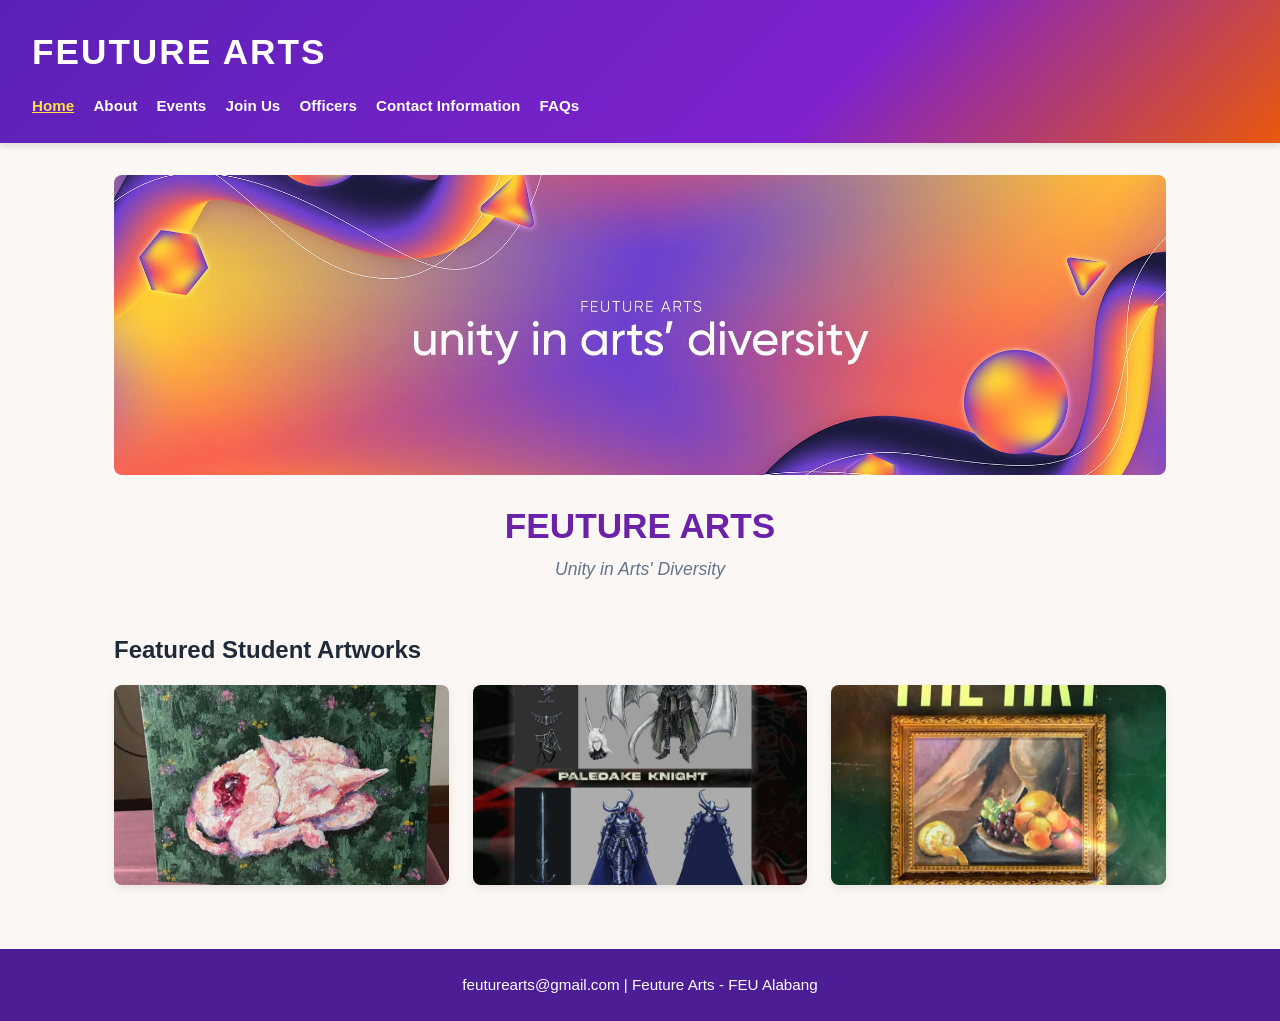
<file: index.html>
<!DOCTYPE html>
<html lang="en">
<head>
  <meta charset="UTF-8">
  <meta name="viewport" content="width=device-width, initial-scale=1.0">
  <title>FEUTURE ARTS | Home</title>
  <link rel="stylesheet" href="style.css">
</head>
<body>
  <header>
    <h1>FEUTURE ARTS</h1>
    <nav>
      <ul>
        <li><a href="index.html" class="active">Home</a></li>
        <li><a href="about.html">About</a></li>
        <li><a href="events.html">Events</a></li>
        <li><a href="join.html">Join Us</a></li>
        <li><a href="officers.html">Officers</a></li>
        <li><a href="contact.html">Contact Information</a></li>
        <li><a href="faqs.html">FAQs</a></li>
      </ul>
    </nav>
  </header>

  <main>
    <section style="text-align: center; margin-bottom: 3rem;">
      <img src="images/header.jpg" alt="Feuture Arts Header" style="width: 100%; max-height: 300px; object-fit: cover; border-radius: 8px; margin-bottom: 1rem;">
      <h2 style="font-size: 2.2rem; color: var(--primary-purple);">FEUTURE ARTS</h2>
      <p style="font-size: 1.1rem; font-style: italic; color: #64748B;">Unity in Arts' Diversity</p>
    </section>

    <h3 class="section-title">Featured Student Artworks</h3>
    <div class="art-grid">
      <div class="card">
        <img src="images/ARTWORK 2.jpg" alt="Student Artwork 1">
      </div>
      <div class="card">
        <img src="images/Artwork 3.jpg" alt="Student Artwork 2">
      </div>
      <div class="card">
        <img src="images/Artwork 4.jpg" alt="Student Artwork 3">
      </div>
    </div>
  </main>

  <footer>
    <p>feuturearts@gmail.com | Feuture Arts - FEU Alabang</p>
  </footer>
</body>
</html>
</file>
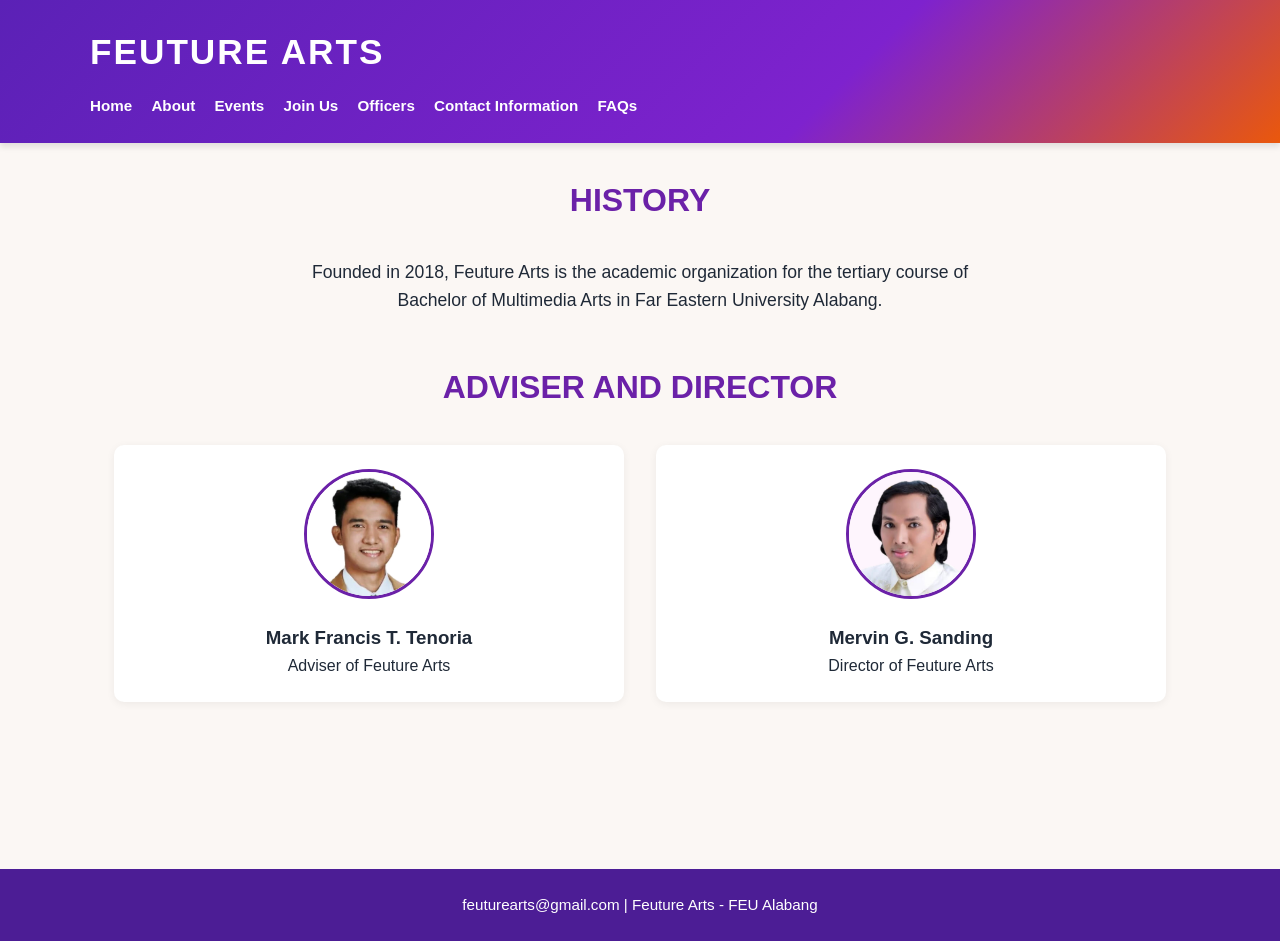
<file: about.html>
<!DOCTYPE html>
<html lang="en">
<head>
  <meta charset="UTF-8">
  <meta name="viewport" content="width=device-width, initial-scale=1.0">
  <title>FEUTURE ARTS | About</title>
  <link rel="stylesheet" href="style.css">
</head>
<body>
 <header>
    <div class="header-container">
      <h1>FEUTURE ARTS</h1>
      <nav>
        <ul>
          <li><a href="index.html">Home</a></li>
          <li><a href="about.html">About</a></li>
          <li><a href="events.html">Events</a></li>
          <li><a href="join.html">Join Us</a></li>
          <li><a href="officers.html">Officers</a></li>
          <li><a href="contact.html">Contact Information</a></li>
          <li><a href="faqs.html">FAQs</a></li>
        </ul>
      </nav>
    </div>
  </header>
  
  <main>
    <h2 class="page-title">History</h2>
    <p style="text-align: center; max-width: 700px; margin: 0 auto 3rem; font-size: 1.1rem;">
      Founded in 2018, Feuture Arts is the academic organization for the tertiary course of Bachelor of Multimedia Arts in Far Eastern University Alabang.
    </p>

    <h2 class="page-title">Adviser and Director</h2>
    <div class="adviser-grid">
      <div class="adviser-card">
        <img src="images/mark.PNG" alt="Mark Francis T. Tenoria">
        <h3>Mark Francis T. Tenoria</h3>
        <p>Adviser of Feuture Arts</p>
      </div>
      <div class="adviser-card">
        <img src="images/mervin.PNG" alt="Mervin G. Sanding">
        <h3>Mervin G. Sanding</h3>
        <p>Director of Feuture Arts</p>
      </div>
    </div>
  </main>

  <footer>
    <p>feuturearts@gmail.com | Feuture Arts - FEU Alabang</p>
  </footer>
</body>
</html>
</file>
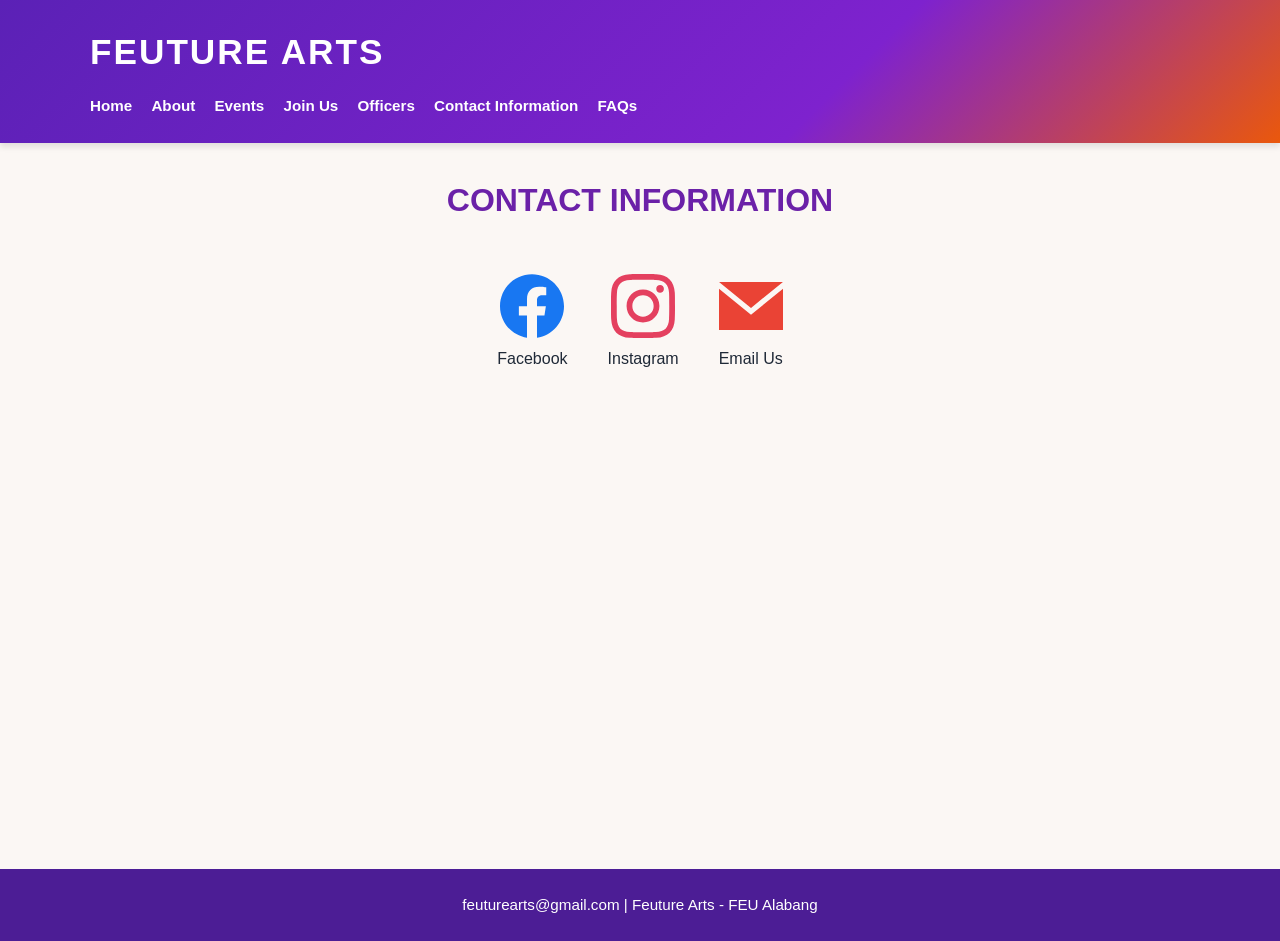
<file: contact.html>
<!DOCTYPE html>
<html lang="en">
<head>
  <meta charset="UTF-8">
  <meta name="viewport" content="width=device-width, initial-scale=1.0">
  <title>FEUTURE ARTS | Contact Information</title>
  <link rel="stylesheet" href="style.css">
</head>
<body>
  <header>
    <div class="header-container">
      <h1>FEUTURE ARTS</h1>
      <nav>
        <ul>
          <li><a href="index.html">Home</a></li>
          <li><a href="about.html">About</a></li>
          <li><a href="events.html">Events</a></li>
          <li><a href="join.html">Join Us</a></li>
          <li><a href="officers.html">Officers</a></li>
          <li><a href="contact.html">Contact Information</a></li>
          <li><a href="faqs.html">FAQs</a></li>
        </ul>
      </nav>
    </div>
  </header>

  <main>
    <h2 class="page-title">Contact Information</h2>
    <div class="contact-links">
      <a href="https://www.facebook.com/share/1K9m1Arifk/?mibextid=wwXIfr" target="_blank" class="contact-card">
        <svg fill="#1877F2" viewBox="0 0 24 24"><path d="M24 12.073c0-6.627-5.373-12-12-12s-12 5.373-12 12c0 5.99 4.388 10.954 10.125 11.854v-8.385H7.078v-3.47h3.047V9.43c0-3.007 1.792-4.669 4.533-4.669 1.312 0 2.686.235 2.686.235v2.953H15.83c-1.491 0-1.956.925-1.956 1.874v2.25h3.328l-.532 3.47h-2.796v8.385C19.612 23.027 24 18.062 24 12.073z"/></svg>
        <span>Facebook</span>
      </a>

      <a href="https://www.instagram.com/feuture.arts?obrf=Mmszd2RiMzg1czQx" target="_blank" class="contact-card">
        <svg fill="#E4405F" viewBox="0 0 24 24"><path d="M12 2.163c3.204 0 3.584.012 4.85.07 3.252.148 4.771 1.691 4.919 4.919.058 1.265.069 1.645.069 4.849 0 3.205-.012 3.584-.069 4.849-.149 3.225-1.664 4.771-4.919 4.919-1.266.058-1.644.07-4.85.07-3.204 0-3.584-.012-4.849-.07-3.26-.149-4.771-1.699-4.919-4.92-.058-1.265-.07-1.644-.07-4.849 0-3.204.013-3.583.07-4.849.149-3.227 1.664-4.771 4.919-4.919 1.266-.057 1.645-.069 4.849-.069zm0-2.163c-3.259 0-3.667.014-4.947.072-4.358.2-6.78 2.618-6.98 6.98-.059 1.281-.073 1.689-.073 4.948 0 3.259.014 3.668.072 4.948.2 4.358 2.618 6.78 6.98 6.98 1.281.058 1.689.072 4.948.072 3.259 0 3.668-.014 4.948-.072 4.354-.2 6.782-2.618 6.979-6.98.059-1.28.073-1.689.073-4.948 0-3.259-.014-3.667-.072-4.947-.196-4.354-2.617-6.78-6.979-6.98-1.281-.059-1.69-.073-4.949-.073zm0 5.838c-3.403 0-6.162 2.759-6.162 6.162s2.759 6.163 6.162 6.163 6.162-2.759 6.162-6.163c0-3.403-2.759-6.162-6.162-6.162zm0 10.162c-2.209 0-4-1.79-4-4 0-2.209 1.791-4 4-4s4 1.791 4 4c0 2.21-1.791 4-4 4zm6.406-11.845c-.796 0-1.441.645-1.441 1.44s.645 1.44 1.441 1.44c.795 0 1.439-.645 1.439-1.44s-.644-1.44-1.439-1.44z"/></svg>
        <span>Instagram</span>
      </a>

      <a href="mailto:feuturearts@gmail.com" class="contact-card">
        <svg fill="#EA4335" viewBox="0 0 24 24"><path d="M12 12.713l-11.985-9.713h23.97l-11.985 9.713zm0 2.574l-12-9.725v15.438h24v-15.438l-12 9.725z"/></svg>
        <span>Email Us</span>
      </a>
    </div>
  </main>

  <footer>
    <p>feuturearts@gmail.com | Feuture Arts - FEU Alabang</p>
  </footer>
</body>
</html>
</file>
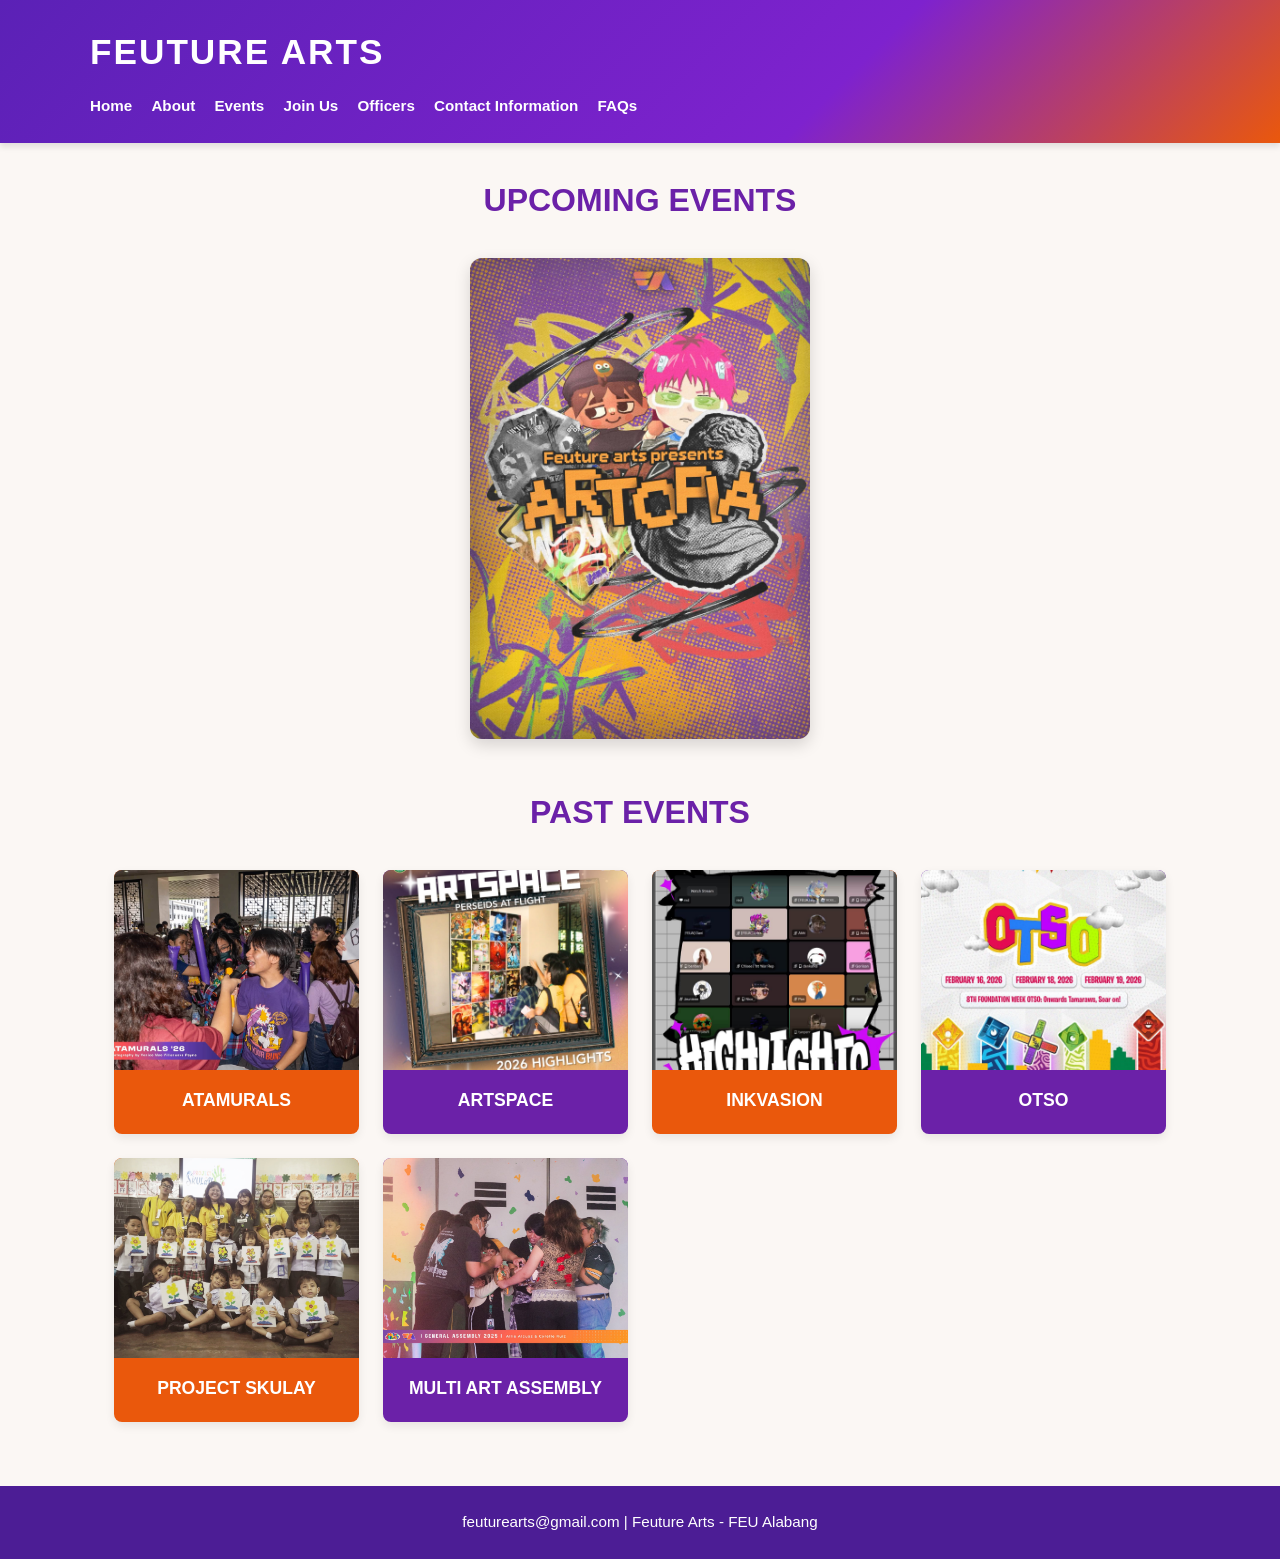
<file: events.html>
<!DOCTYPE html>
<html lang="en">
<head>
  <meta charset="UTF-8">
  <meta name="viewport" content="width=device-width, initial-scale=1.0">
  <title>FEUTURE ARTS | Events</title>
  <link rel="stylesheet" href="style.css">
</head>
<body>
 <header>
    <div class="header-container">
      <h1>FEUTURE ARTS</h1>
      <nav>
        <ul>
          <li><a href="index.html">Home</a></li>
          <li><a href="about.html">About</a></li>
          <li><a href="events.html">Events</a></li>
          <li><a href="join.html">Join Us</a></li>
          <li><a href="officers.html">Officers</a></li>
          <li><a href="contact.html">Contact Information</a></li>
          <li><a href="faqs.html">FAQs</a></li>
        </ul>
      </nav>
    </div>
  </header>

  <main>
    <h2 class="page-title">Upcoming Events</h2>
    <div class="hero-event">
      <img src="images/Artopia.jpg" alt="ARTOFIA Event Poster">
    </div>

    <h2 class="page-title">Past Events</h2>
    <div class="events-grid">
      <div class="card card-orange">
        <img src="images/ATAMURALS.jpg" alt="ATAMURALS">
        <div class="card-body"><h3>ATAMURALS</h3></div>
      </div>
      <div class="card card-purple">
        <img src="images/ARTSPACE.jpg" alt="ARTSPACE">
        <div class="card-body"><h3>ARTSPACE</h3></div>
      </div>
      <div class="card card-orange">
        <img src="images/INKVASION.jpg" alt="INKVASION">
        <div class="card-body"><h3>INKVASION</h3></div>
      </div>
      <div class="card card-purple">
        <img src="images/OTSO.jpg" alt="OTSO">
        <div class="card-body"><h3>OTSO</h3></div>
      </div>
      <div class="card card-orange">
        <img src="images/Project Skulay.jpg" alt="Project Skulay">
        <div class="card-body"><h3>PROJECT SKULAY</h3></div>
      </div>
      <div class="card card-purple">
        <img src="images/MULTI-ARTSEMBLY.jpg" alt="Multi Art Assembly">
        <div class="card-body"><h3>MULTI ART ASSEMBLY</h3></div>
      </div>
    </div>
  </main>

  <footer>
    <p>feuturearts@gmail.com | Feuture Arts - FEU Alabang</p>
  </footer>
</body>
</html>
</file>
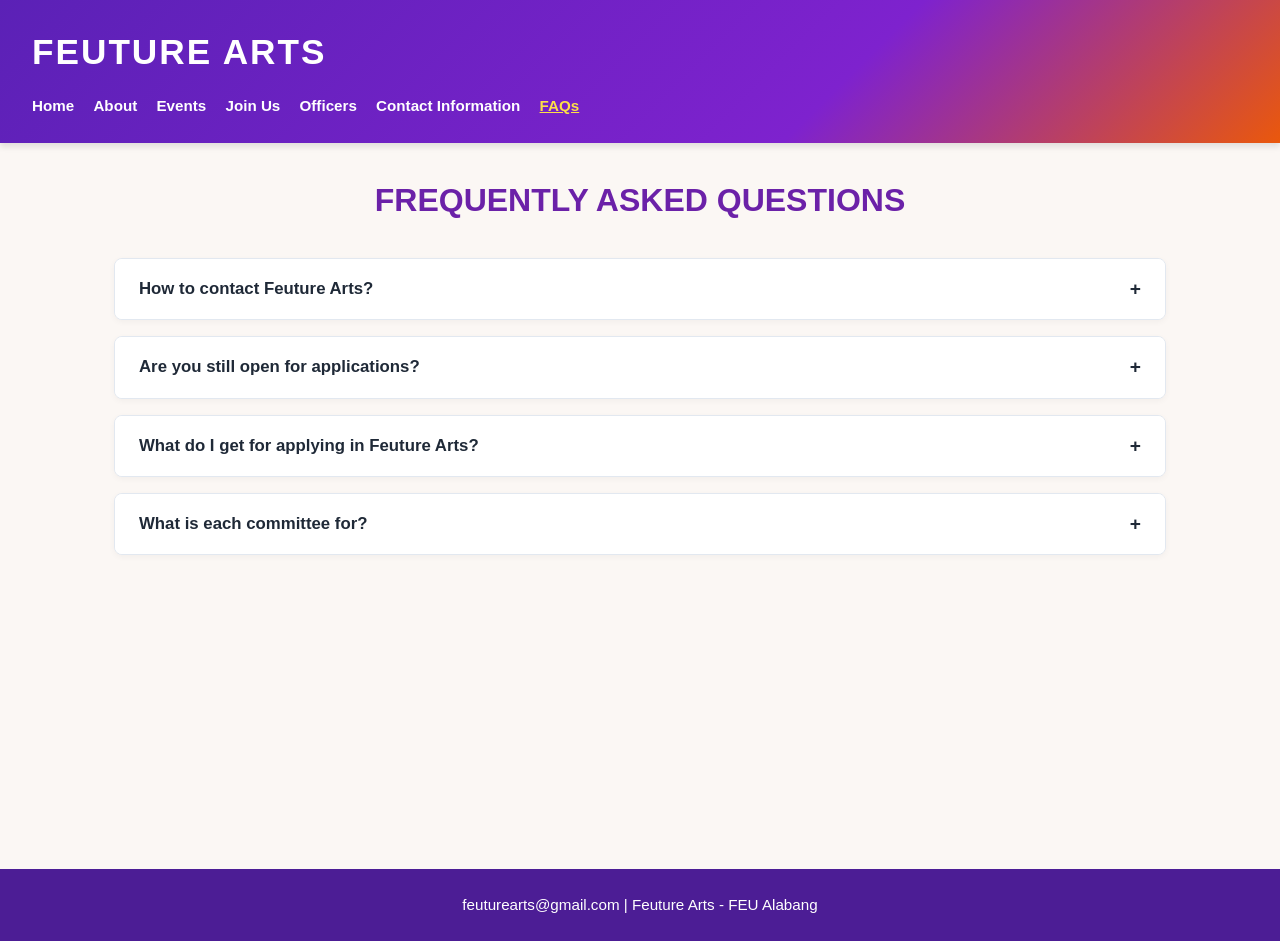
<file: faqs.html>
<!DOCTYPE html>
<html lang="en">
<head>
  <meta charset="UTF-8">
  <meta name="viewport" content="width=device-width, initial-scale=1.0">
  <title>FEUTURE ARTS | FAQs</title>
  <link rel="stylesheet" href="style.css">
</head>
<body>
  <header>
    <h1>FEUTURE ARTS</h1>
    <nav>
      <ul>
        <li><a href="index.html">Home</a></li>
        <li><a href="about.html">About</a></li>
        <li><a href="events.html">Events</a></li>
        <li><a href="join.html">Join Us</a></li>
        <li><a href="officers.html">Officers</a></li>
        <li><a href="contact.html">Contact Information</a></li>
        <li><a href="faqs.html" class="active">FAQs</a></li>
      </ul>
    </nav>
  </header>

  <main>
    <h2 class="page-title">Frequently Asked Questions</h2>
    
    <div class="faq-item">
      <button class="faq-question">How to contact Feuture Arts? <span class="icon">+</span></button>
      <div class="faq-answer">
        <p>You can reach us through our official Facebook page, Instagram, or email us directly at feuturearts@gmail.com.</p>
      </div>
    </div>

    <div class="faq-item">
      <button class="faq-question">Are you still open for applications? <span class="icon">+</span></button>
      <div class="faq-answer">
        <p>Yes, we open applications at the beginning of each term. Please check the Join Us tab to fill out the form.</p>
      </div>
    </div>

    <div class="faq-item">
      <button class="faq-question">What do I get for applying in Feuture Arts? <span class="icon">+</span></button>
      <div class="faq-answer">
        <p>Members gain access to exclusive workshops, artistic portfolio-building projects, organizational leadership experience, and community networking events.</p>
      </div>
    </div>

    <div class="faq-item">
      <button class="faq-question">What is each committee for? <span class="icon">+</span></button>
      <div class="faq-answer">
        <p>Creatives designs promotional assets, Publicity handles social media management, Media is in charge of photo and video documentation, and Special Events manages logistics for exhibitions and assemblies.</p>
      </div>
    </div>
  </main>

  <footer>
    <p>feuturearts@gmail.com | Feuture Arts - FEU Alabang</p>
  </footer>

  <!-- Dropdown Accordion JavaScript -->
  <script>
    const faqQuestions = document.querySelectorAll('.faq-question');

    faqQuestions.forEach(question => {
      question.addEventListener('click', () => {
        const item = question.parentElement;
        
        // Close all other open items
        document.querySelectorAll('.faq-item').forEach(otherItem => {
          if (otherItem !== item) {
            otherItem.classList.remove('active');
          }
        });

        // Toggle current item
        item.classList.toggle('active');
      });
    });
  </script>
</body>
</html>
</file>
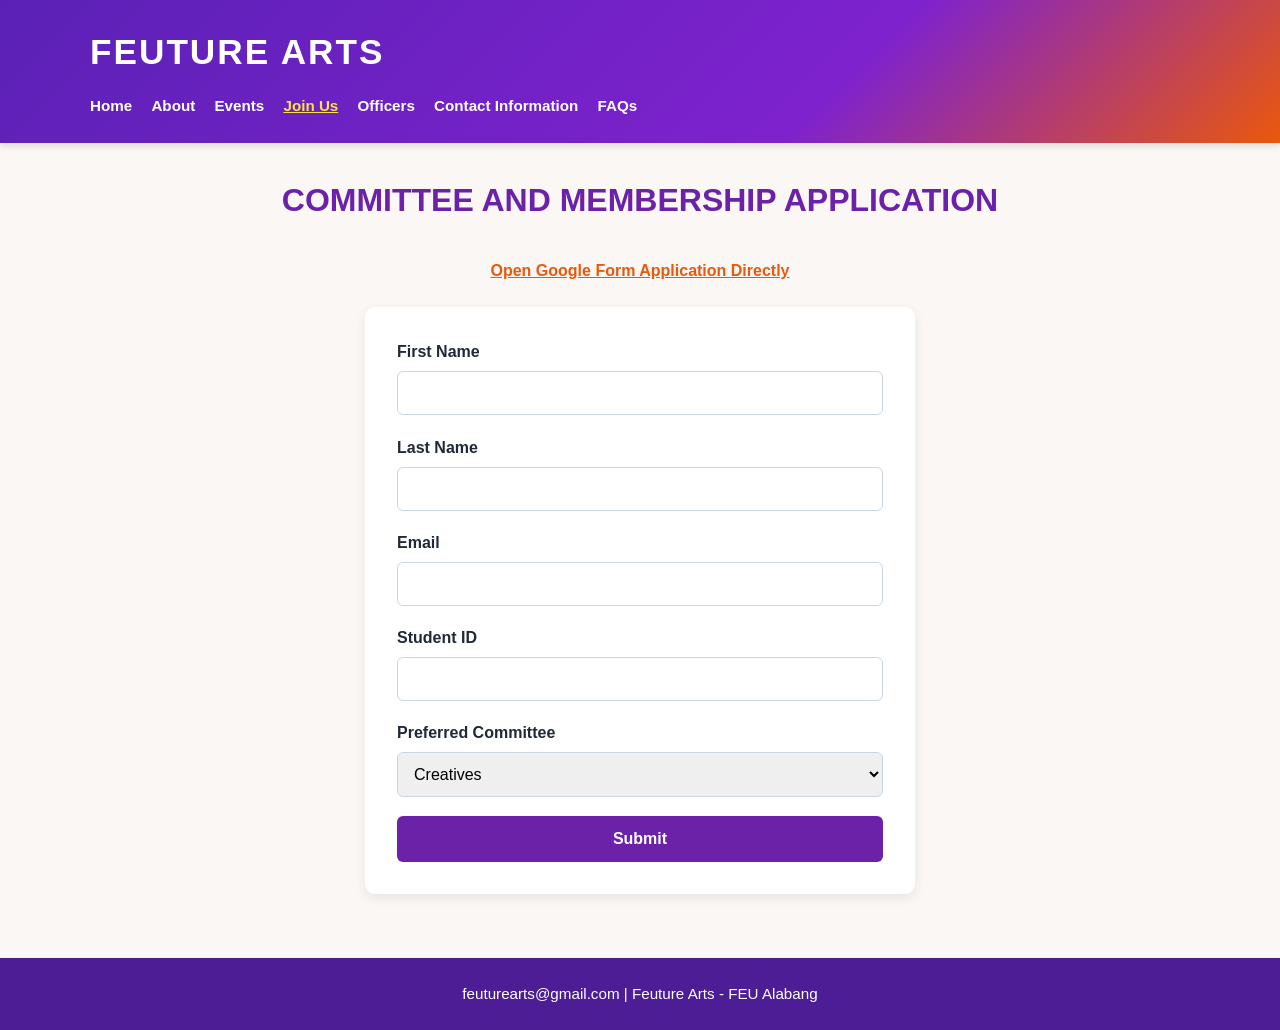
<file: join.html>
<!DOCTYPE html>
<html lang="en">
<head>
  <meta charset="UTF-8">
  <meta name="viewport" content="width=device-width, initial-scale=1.0">
  <title>FEUTURE ARTS | Join Us</title>
  <link rel="stylesheet" href="style.css">
</head>
<body>
  <header>
    <div class="header-container">
      <h1>FEUTURE ARTS</h1>
      <nav>
        <ul>
          <li><a href="index.html">Home</a></li>
          <li><a href="about.html">About</a></li>
          <li><a href="events.html">Events</a></li>
          <li><a href="join.html" class="active">Join Us</a></li>
          <li><a href="officers.html">Officers</a></li>
          <li><a href="contact.html">Contact Information</a></li>
          <li><a href="faqs.html">FAQs</a></li>
        </ul>
      </nav>
    </div>
  </header>

  <main>
    <h2 class="page-title">Committee and Membership Application</h2>
    <div style="text-align: center; margin-bottom: 1.5rem;">
      <a href="https://forms.gle/ah76HRVBhhtvSTgXA" target="_blank" style="color: var(--secondary-orange); font-weight: bold; text-decoration: underline;">Open Google Form Application Directly</a>
    </div>
    <div class="form-container">
      <form action="#" method="POST">
        <div class="form-group">
          <label for="fname">First Name</label>
          <input type="text" id="fname" name="firstname" required>
        </div>
        <div class="form-group">
          <label for="lname">Last Name</label>
          <input type="text" id="lname" name="lastname" required>
        </div>
        <div class="form-group">
          <label for="email">Email</label>
          <input type="email" id="email" name="email" required>
        </div>
        <div class="form-group">
          <label for="studentid">Student ID</label>
          <input type="text" id="studentid" name="studentid" required>
        </div>
        <div class="form-group">
          <label for="committee">Preferred Committee</label>
          <select id="committee" name="committee">
            <option value="creatives">Creatives</option>
            <option value="media">Media</option>
            <option value="publicity">Publicity & Marketing</option>
            <option value="events">Special Events</option>
          </select>
        </div>
        <button type="submit" class="submit-btn">Submit</button>
      </form>
    </div>
  </main>

  <footer>
    <p>feuturearts@gmail.com | Feuture Arts - FEU Alabang</p>
  </footer>
</body>
</html>
</file>
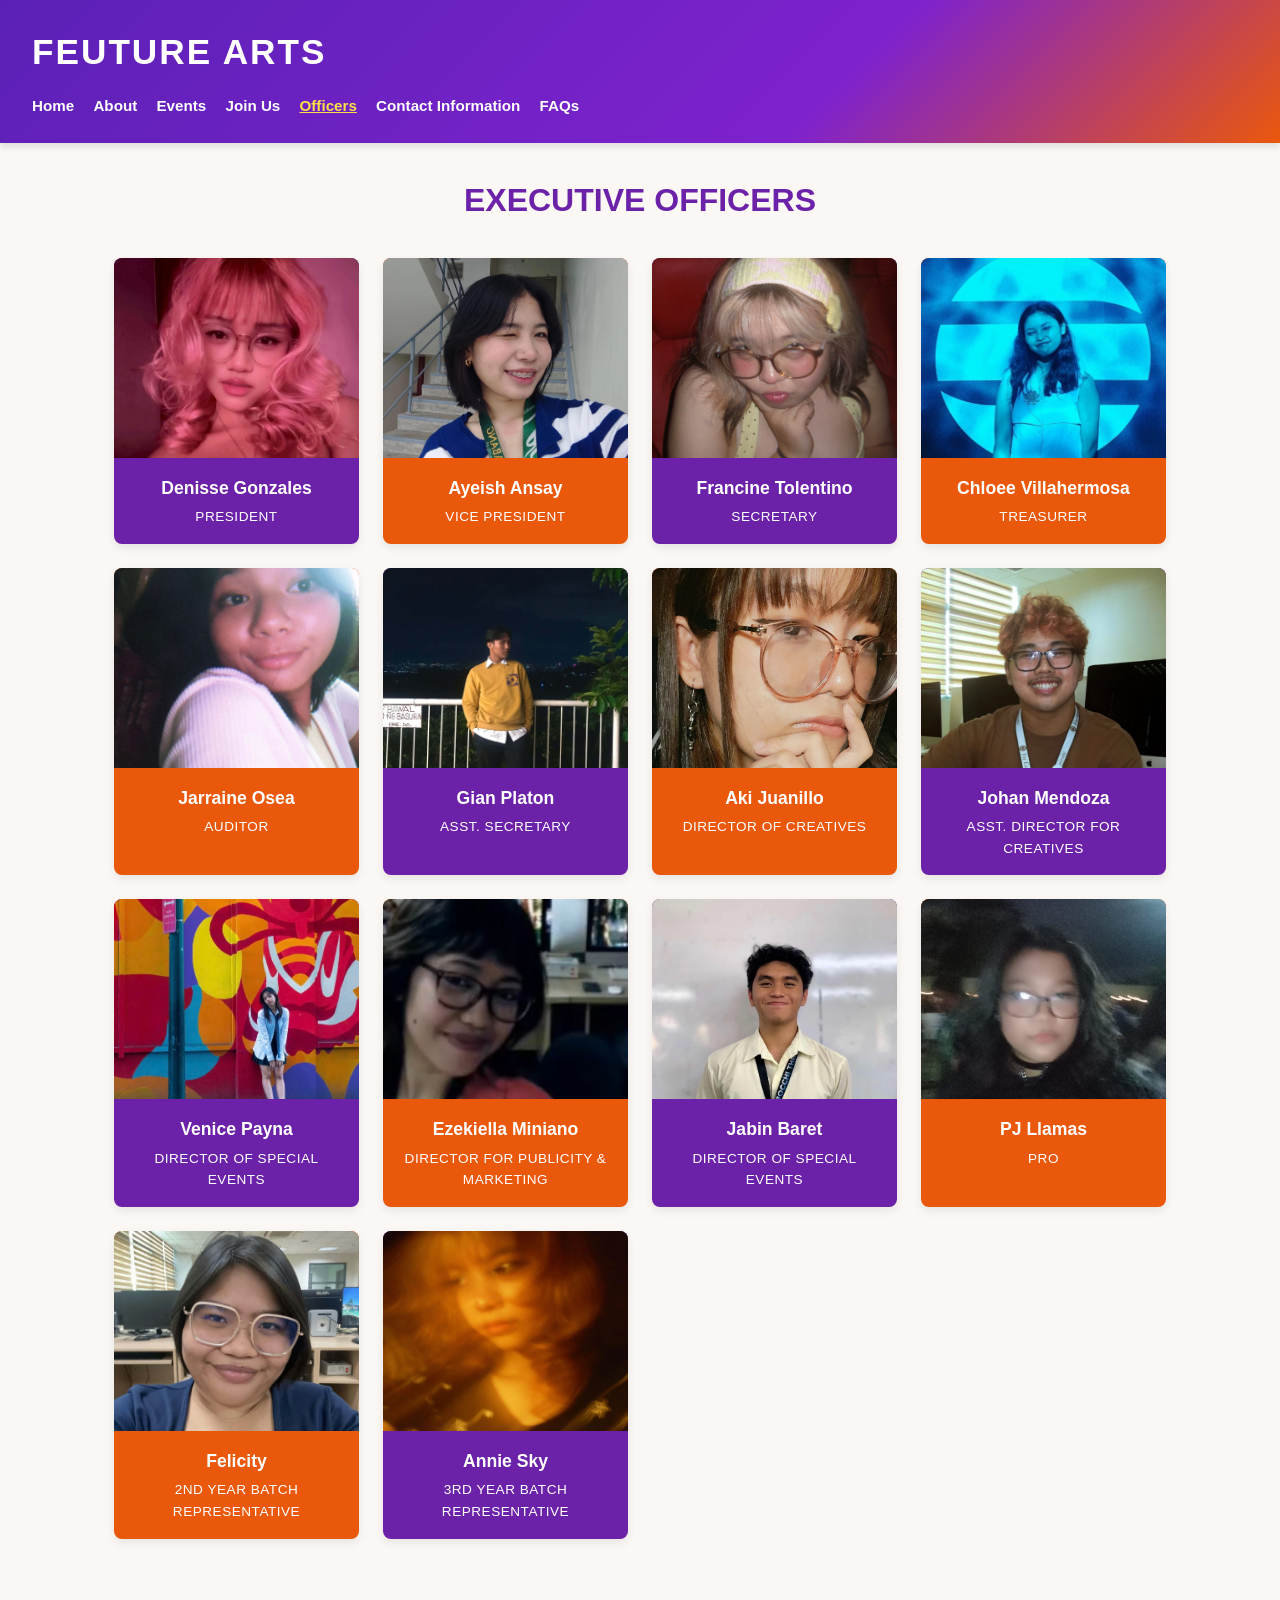
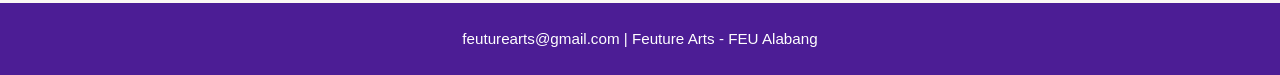
<file: officers.html>
<!DOCTYPE html>
<html lang="en">
<head>
  <meta charset="UTF-8">
  <meta name="viewport" content="width=device-width, initial-scale=1.0">
  <title>FEUTURE ARTS | Officers</title>
  <link rel="stylesheet" href="style.css">
</head>
<body>
  <header>
    <h1>FEUTURE ARTS</h1>
    <nav>
      <ul>
        <li><a href="index.html">Home</a></li>
        <li><a href="about.html">About</a></li>
        <li><a href="events.html">Events</a></li>
        <li><a href="join.html">Join Us</a></li>
        <li><a href="officers.html" class="active">Officers</a></li>
        <li><a href="contact.html">Contact Information</a></li>
        <li><a href="faqs.html">FAQs</a></li>
      </ul>
    </nav>
  </header>

  <main>
    <h2 class="page-title">Executive Officers</h2>
    <div class="officers-grid">
      <div class="card card-purple">
        <img src="images/denisse.PNG" alt="Denisse Gonzales">
        <div class="card-body"><h3>Denisse Gonzales</h3><p>PRESIDENT</p></div>
      </div>
      <div class="card card-orange">
        <img src="images/ayeish.jpg" alt="Ayeish Ansay">
        <div class="card-body"><h3>Ayeish Ansay</h3><p>VICE PRESIDENT</p></div>
      </div>
      <div class="card card-purple">
        <img src="images/francine.PNG" alt="Francine Tolentino">
        <div class="card-body"><h3>Francine Tolentino</h3><p>SECRETARY</p></div>
      </div>
      <div class="card card-orange">
        <img src="images/chloee.JPG" alt="Chloee Villahermosa">
        <div class="card-body"><h3>Chloee Villahermosa</h3><p>TREASURER</p></div>
      </div>
      <div class="card card-orange">
        <img src="images/jarraine.PNG" alt="Jarraine Osea">
        <div class="card-body"><h3>Jarraine Osea</h3><p>AUDITOR</p></div>
      </div>
      <div class="card card-purple">
        <img src="images/gian.jpg" alt="Gian Platon">
        <div class="card-body"><h3>Gian Platon</h3><p>ASST. SECRETARY</p></div>
      </div>
      <div class="card card-orange">
        <img src="images/aki.JPG" alt="Aki Juanillo">
        <div class="card-body"><h3>Aki Juanillo</h3><p>DIRECTOR OF CREATIVES</p></div>
      </div>
      <div class="card card-purple">
        <img src="images/johan.PNG" alt="Johan Mendoza">
        <div class="card-body"><h3>Johan Mendoza</h3><p>Asst. DIRECTOR FOR CREATIVES</p></div>
      </div>
      <div class="card card-purple">
        <img src="images/venice.PNG" alt="Venice Payna">
        <div class="card-body"><h3>Venice Payna</h3><p>DIRECTOR OF SPECIAL EVENTS</p></div>
      </div>
      <div class="card card-orange">
        <img src="images/ezekiela.jpg" alt="Ezekiella Miniano">
        <div class="card-body"><h3>Ezekiella Miniano</h3><p>DIRECTOR FOR PUBLICITY & MARKETING</p></div>
      </div>
      <div class="card card-purple">
        <img src="images/jabin.jpg" alt="Jabin Baret">
        <div class="card-body"><h3>Jabin Baret</h3><p>DIRECTOR OF SPECIAL EVENTS</p></div>
      </div>
      <div class="card card-orange">
        <img src="images/pj.JPG" alt="PJ Llamas">
        <div class="card-body"><h3>PJ Llamas</h3><p>PRO</p></div>
      </div>
      <div class="card card-orange">
        <img src="images/felicity.jpg" alt="Felicity">
        <div class="card-body"><h3>Felicity</h3><p>2nd YEAR BATCH REPRESENTATIVE</p></div>
      </div>
      <div class="card card-purple">
        <img src="images/annie.jpg" alt="Annie Sky">
        <div class="card-body"><h3>Annie Sky</h3><p>3rd YEAR BATCH REPRESENTATIVE</p></div>
      </div>
    </div>
  </main>

  <footer>
    <p>feuturearts@gmail.com | Feuture Arts - FEU Alabang</p>
  </footer>
</body>
</html>
</file>
<file: style.css>
/* General Styling */
:root {
  --primary-purple: #6B21A8;
  --dark-purple: #4C1D95;
  --secondary-orange: #EA580C;
  --bg-light: #FBF7F4;
  --card-bg: #EAE5E1;
  --text-dark: #1F2937;
  --white: #FFFFFF;
}

* {
  box-sizing: border-box;
  margin: 0;
  padding: 0;
  font-family: 'Segoe UI', Tahoma, Geneva, Verdana, sans-serif;
}

body {
  background-color: var(--bg-light);
  color: var(--text-dark);
  line-height: 1.6;
}

/* Header & Navigation - Dominant Purple to Soft Orange Accent Gradient */
header {
  background: linear-gradient(135deg, #5B21B6 0%, #7E22CE 65%, var(--secondary-orange) 100%);
  padding: 1.5rem 2rem;
  box-shadow: 0 4px 6px rgba(0,0,0,0.1);
}

.header-container {
  max-width: 1100px;
  margin: 0 auto;
  display: flex;
  flex-direction: column;
  align-items: flex-start;
}

header h1 {
  color: var(--white);
  font-size: 2.2rem;
  letter-spacing: 2px;
  margin-bottom: 0.8rem;
  text-align: left;
}

nav {
  width: 100%;
}

nav ul {
  list-style: none;
  display: flex;
  justify-content: flex-start;
  flex-wrap: wrap;
  gap: 1.2rem;
}

nav a {
  color: var(--white);
  text-decoration: none;
  font-weight: 600;
  font-size: 0.95rem;
  transition: opacity 0.2s ease-in-out;
}

nav a:hover, nav a.active {
  color: #FDE047;
  text-decoration: underline;
}

/* Main Content Area */
main {
  max-width: 1100px;
  margin: 2rem auto;
  padding: 0 1.5rem;
  min-height: 70vh;
}

.page-title {
  text-align: center;
  font-size: 2rem;
  color: var(--primary-purple);
  margin-bottom: 2rem;
  text-transform: uppercase;
}

.section-title {
  font-size: 1.5rem;
  margin: 1.5rem 0 1rem;
  color: var(--text-dark);
}

/* Grids & Cards */
.art-grid, .events-grid, .officers-grid {
  display: grid;
  grid-template-columns: repeat(auto-fit, minmax(220px, 1fr));
  gap: 1.5rem;
}

.card {
  border-radius: 8px;
  overflow: hidden;
  box-shadow: 0 4px 10px rgba(0,0,0,0.08);
  background-color: var(--card-bg);
  text-align: center;
}

.card-purple {
  background-color: var(--primary-purple);
  color: var(--white);
}

.card-orange {
  background-color: var(--secondary-orange);
  color: var(--white);
}

.card img {
  width: 100%;
  height: 200px;
  object-fit: cover;
  display: block;
}

.card-body {
  padding: 1rem;
}

.card-body h3 {
  font-size: 1.1rem;
  margin-bottom: 0.25rem;
}

.card-body p {
  font-size: 0.85rem;
  text-transform: uppercase;
  letter-spacing: 0.5px;
}

/* Event Special Layout */
.hero-event {
  display: flex;
  flex-direction: column;
  align-items: center;
  margin-bottom: 3rem;
}

.hero-event img {
  max-width: 340px;
  border-radius: 12px;
  box-shadow: 0 6px 16px rgba(0,0,0,0.15);
}

/* About Page */
.adviser-grid {
  display: grid;
  grid-template-columns: repeat(auto-fit, minmax(280px, 1fr));
  gap: 2rem;
  margin-top: 2rem;
}

.adviser-card {
  background-color: var(--white);
  padding: 1.5rem;
  border-radius: 10px;
  box-shadow: 0 2px 8px rgba(0,0,0,0.06);
  text-align: center;
}

.adviser-card img {
  width: 130px;
  height: 130px;
  border-radius: 50%;
  object-fit: cover;
  margin-bottom: 1rem;
  border: 3px solid var(--primary-purple);
}

/* Contact Us Page */
.contact-links {
  display: flex;
  justify-content: center;
  gap: 2.5rem;
  margin-top: 3rem;
}

.contact-card {
  display: flex;
  flex-direction: column;
  align-items: center;
  text-decoration: none;
  color: var(--text-dark);
  transition: transform 0.2s;
}

.contact-card:hover {
  transform: translateY(-5px);
}

.contact-card svg {
  width: 64px;
  height: 64px;
  margin-bottom: 0.5rem;
}

/* Join Us Form */
.form-container {
  max-width: 550px;
  margin: 0 auto;
  background: var(--white);
  padding: 2rem;
  border-radius: 10px;
  box-shadow: 0 4px 12px rgba(0,0,0,0.08);
}

.form-group {
  margin-bottom: 1.2rem;
}

.form-group label {
  display: block;
  font-weight: 600;
  margin-bottom: 0.4rem;
}

.form-group input, .form-group select {
  width: 100%;
  padding: 0.75rem;
  border: 1px solid #CBD5E1;
  border-radius: 6px;
  font-size: 1rem;
}

.submit-btn {
  width: 100%;
  background-color: var(--primary-purple);
  color: var(--white);
  padding: 0.85rem;
  border: none;
  border-radius: 6px;
  font-weight: bold;
  font-size: 1rem;
  cursor: pointer;
  transition: background 0.2s;
}

.submit-btn:hover {
  background-color: #581C87;
}

/* FAQ Accordion Styling */
.faq-item {
  background: var(--white);
  margin-bottom: 1rem;
  border-radius: 8px;
  border: 1px solid #E2E8F0;
  overflow: hidden;
  box-shadow: 0 2px 6px rgba(0, 0, 0, 0.04);
}

.faq-question {
  width: 100%;
  text-align: left;
  padding: 1.2rem 1.5rem;
  font-size: 1.05rem;
  font-weight: 600;
  background: var(--white);
  border: none;
  display: flex;
  justify-content: space-between;
  align-items: center;
  cursor: pointer;
  color: var(--text-dark);
  transition: background-color 0.2s ease;
}

.faq-question:hover {
  background-color: #F3F4F6;
}

.faq-answer {
  max-height: 0;
  overflow: hidden;
  transition: max-height 0.3s ease-out, padding 0.3s ease;
  padding: 0 1.5rem;
  color: #4B5563;
}

.faq-item.active .faq-answer {
  max-height: 200px;
  padding: 0 1.5rem 1.2rem 1.5rem;
}

.faq-item.active .faq-question .icon {
  transform: rotate(45deg);
}

.faq-question .icon {
  font-size: 1.2rem;
  font-weight: bold;
  transition: transform 0.2s ease;
}

/* Deep Purple Footer */
footer {
  text-align: center;
  padding: 1.5rem;
  background-color: var(--dark-purple);
  color: var(--white);
  font-weight: 500;
  margin-top: 4rem;
  font-size: 0.95rem;
}
</file>
